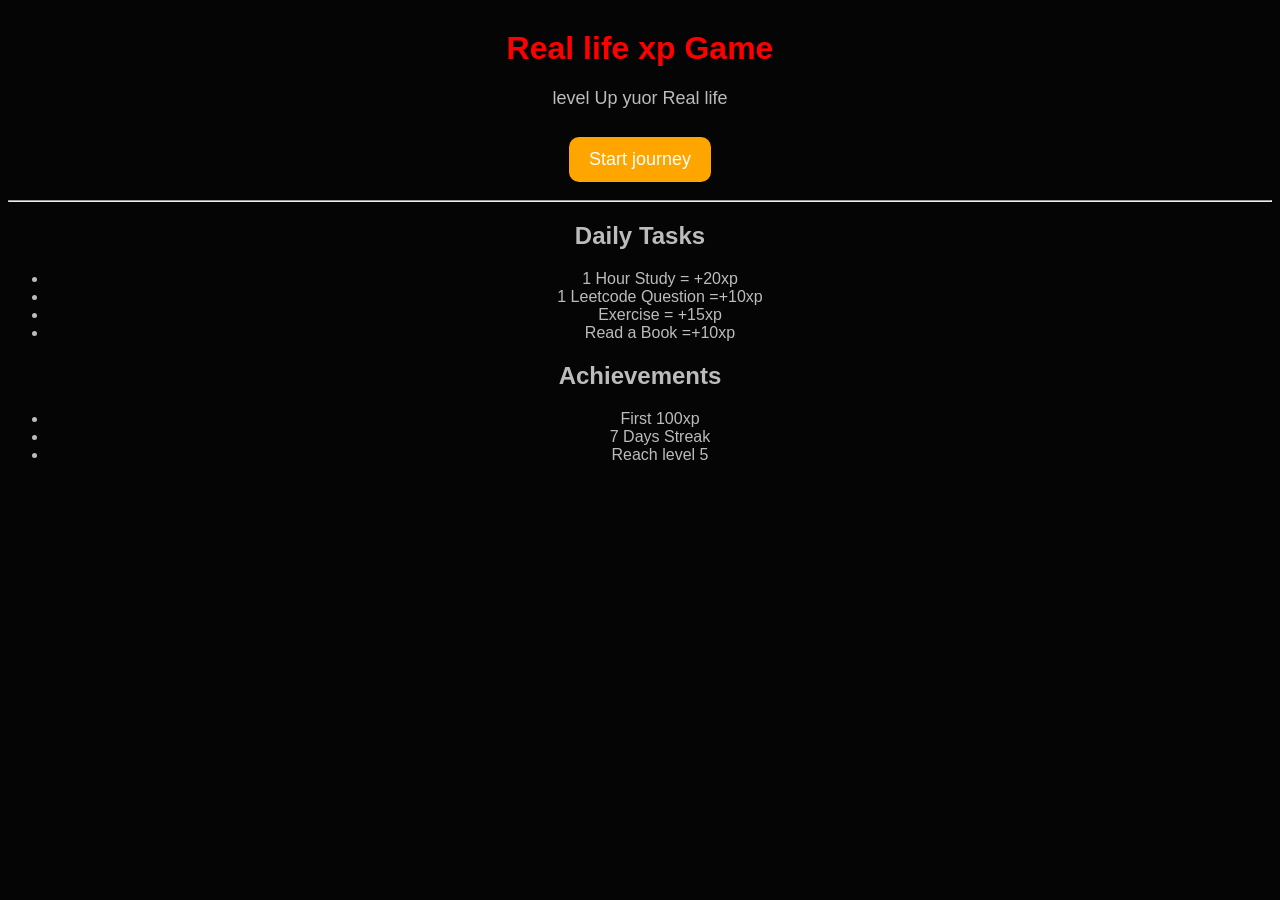
<file: index.html>
<!DOCTYPE html>
<html lang="en">

<head>
    <meta charset="UTF-8">
    <meta name="viewport" content="width=device-width, initial-scale=1.0">
    <title>Real life xp Game</title>
    <link rel="stylesheet" href="style.css">
    <link rel="manifest" href="manifest.json">
</head>

<body>
    <h1>Real life xp Game</h1>
    <p>level Up yuor Real life</p>
    <a href="login.html">
        <button>Start journey</button>
    </a>
    <hr>
    <h2>Daily Tasks</h2>
    <ul>
        <li>1 Hour Study = +20xp</li>
        <li>1 Leetcode Question =+10xp</li>
        <li>Exercise = +15xp</li>
        <li>Read a Book =+10xp</li>
    </ul>
    <h2>Achievements</h2>
    <ul>
        <li>First 100xp</li>
        <li>7 Days Streak</li>
        <li>Reach level 5</li>
    </ul>
    <script src="script.js"></script>
</body>

</html>
</file>
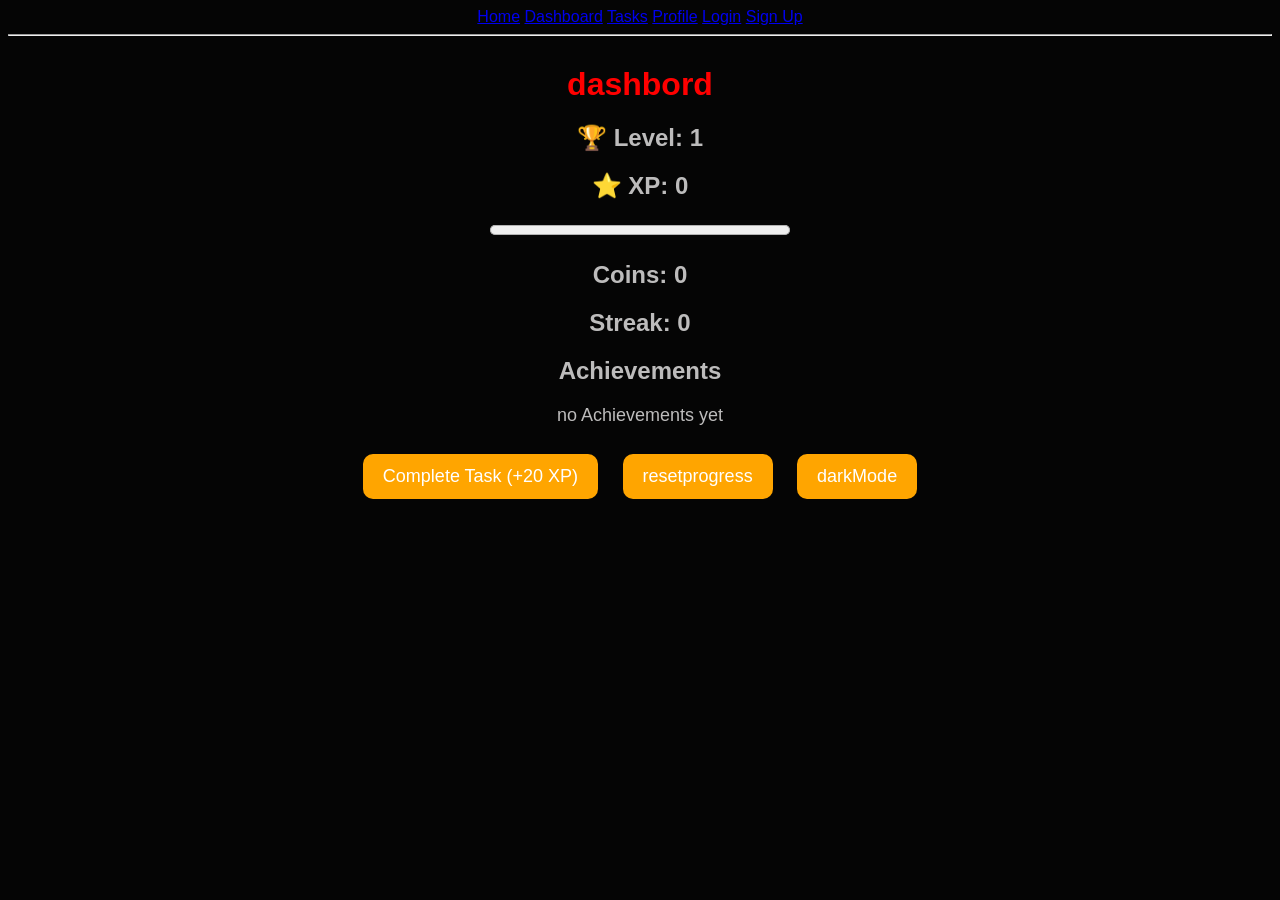
<file: dashbord.html>
<!DOCTYPE html>
<html lang="en">
<head>
    <meta charset="UTF-8">
    <meta name="viewport" content="width=device-width, initial-scale=1.0">
    <title>Document</title>
    <link rel="stylesheet" href="style.css">
</head>
<body>

     <nav>
        <a href="index.html">Home</a>
        <a href="dashboard.html">Dashboard</a>
        <a href="Tasks.html">Tasks</a>
        <a href="profile.html">Profile</a>
        <a href="login.html">Login</a>
        <a href="signup.html">Sign Up</a>
    </nav>

    <hr>
    <h1>dashbord</h1>
    <h2>🏆 Level: <span id="level">1</span></h2>

    <h2>⭐ XP: <span id="xp">100</span></h2>
    <progress id="xpBar"value="0" max="100"></progress>
    <h2>Coins: <span id="coins">0</span></h2>
    <h2>Streak: <span id="streak">0</span></h2>
    <h2>Achievements</h2>   

    <p id="achievement">no Achievements yet</p> 

    <button onclick="addXP()">Complete Task (+20 XP)</button>

    <button onclick="resetGame()">resetprogress</button>

    <button onclick="darkMode()">darkMode</button>

    <script src="script.js"></script>
</body>
</html>
</file>
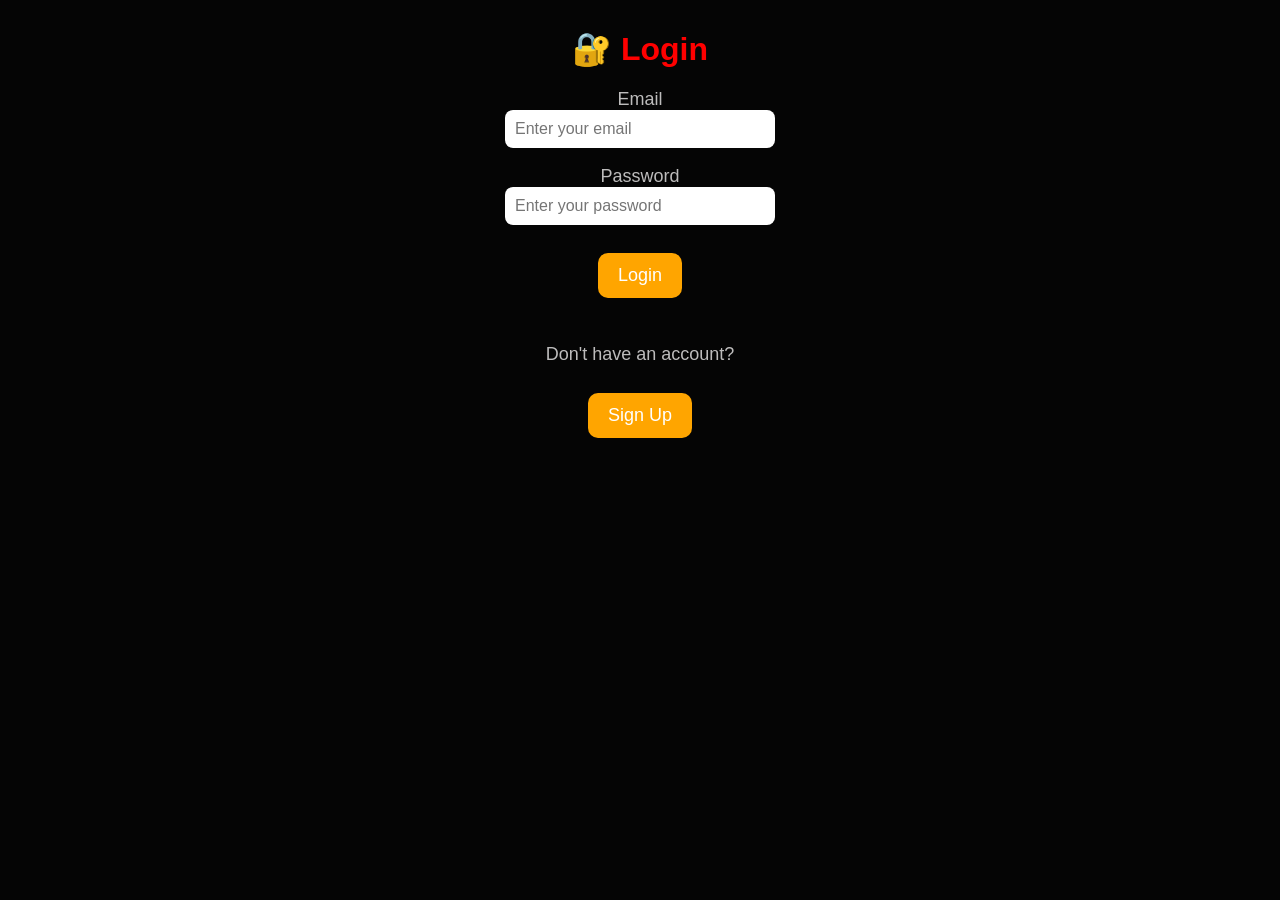
<file: login.html>
<!DOCTYPE html>
<html lang="en">

<head>
    <meta charset="UTF-8">
    <meta name="viewport" content="width=device-width, initial-scale=1.0">
    <title>Login</title>
    <link rel="stylesheet" href="style.css">
</head>

<body>

    <h1>🔐 Login</h1>

    <label>Email</label>
    <br>
    <input type="email" placeholder="Enter your email">

    <br><br>

    <label>Password</label>
    <br>
    <input type="password" placeholder="Enter your password">

    <br><br>

    <button>Login</button>

    <br><br>

    <p>Don't have an account?</p>
    <a href="signup.html">
        <button>Sign Up</button>
    </a>
</body>

</html>
</file>
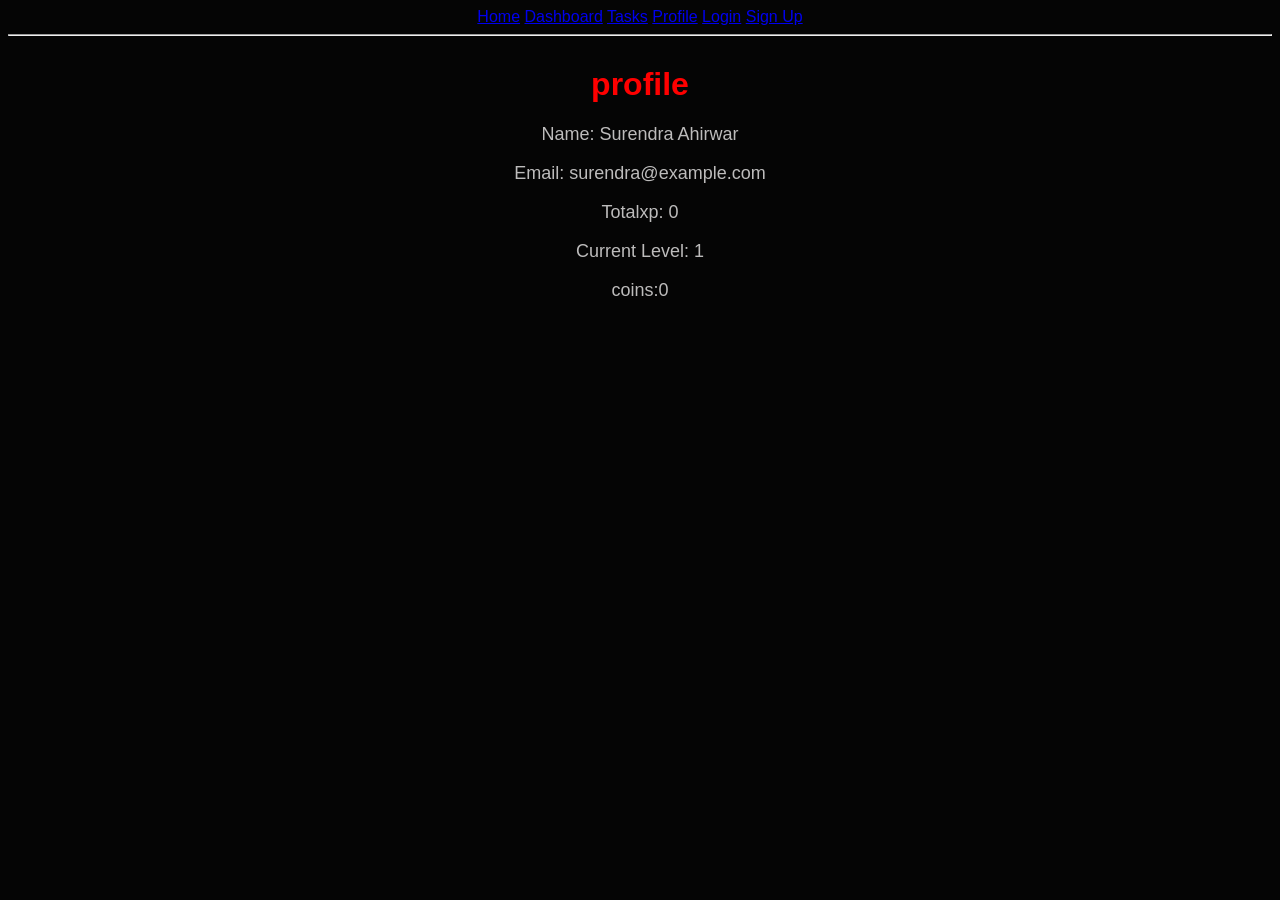
<file: profile.html>
<!DOCTYPE html>
<html lang="en">
<head>
    <nav>
    <a href="index.html">Home</a>
    <a href="dashboard.html">Dashboard</a>
    <a href="tasks.html">Tasks</a>
    <a href="profile.html">Profile</a>
    <a href="login.html">Login</a>
    <a href="signup.html">Sign Up</a>
</nav>

<hr>
    <meta charset="UTF-8">
    <meta name="viewport" content="width=device-width, initial-scale=1.0">
    <title>profile</title>
    <link rel="stylesheet" href="style.css">
</head>
<body>
    <h1>profile</h1>
    <p>Name: Surendra Ahirwar</p>
    <p>Email: surendra@example.com</p>
    <p>Totalxp: 0</p>
    <p>Current Level: 1</p>
    <p>coins:0</p>
</body>
</html>
</file>
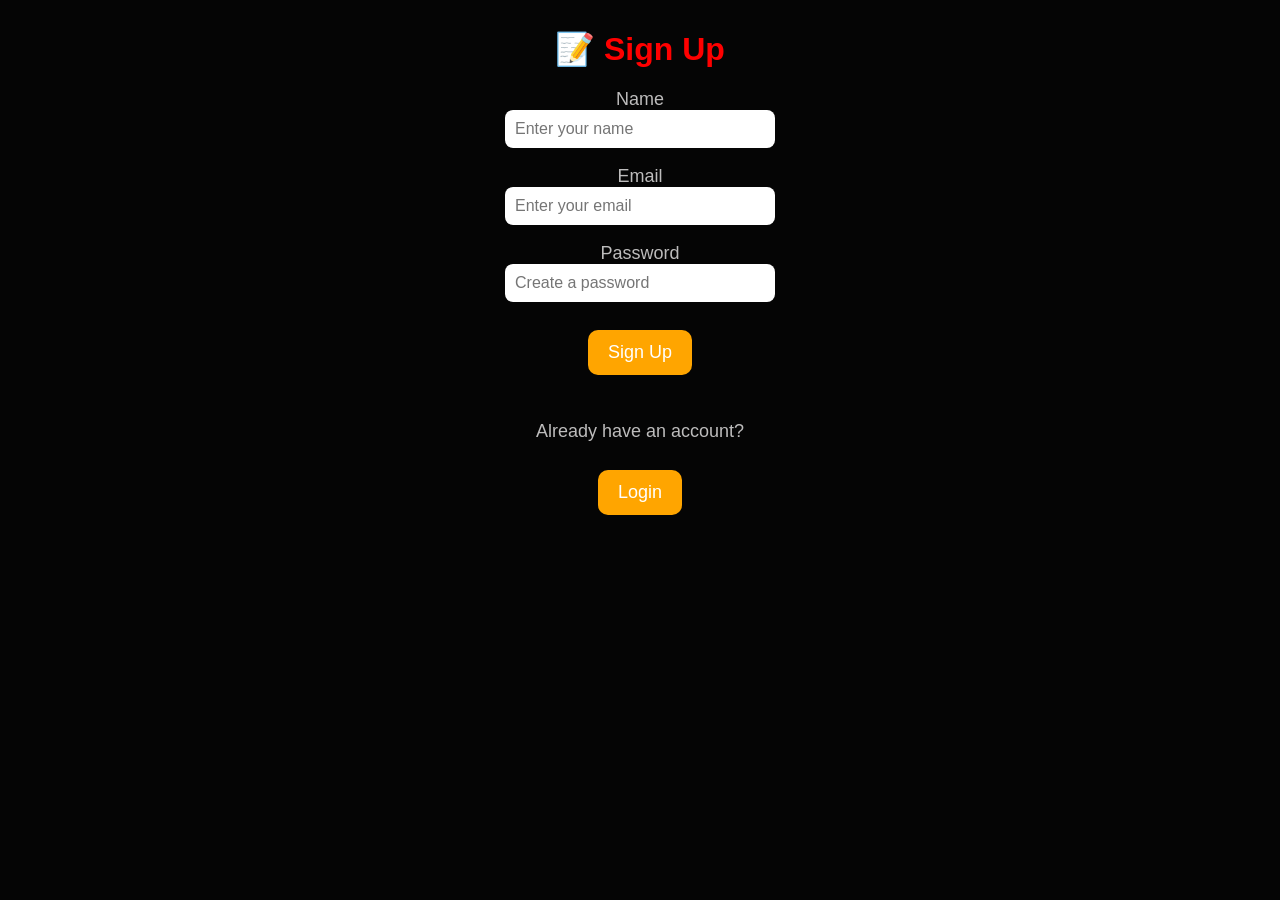
<file: signup.html>
<!DOCTYPE html>
<html lang="en">

<head>
    <meta charset="UTF-8">
    <meta name="viewport" content="width=device-width, initial-scale=1.0">
    <title>Sign Up</title>
    <link rel="stylesheet" href="style.css">
</head>

<body>

    <h1>📝 Sign Up</h1>

    <label>Name</label>
    <br>
    <input type="text" placeholder="Enter your name">

    <br><br>

    <label>Email</label>
    <br>
    <input type="email" placeholder="Enter your email">

    <br><br>

    <label>Password</label>
    <br>
    <input type="password" placeholder="Create a password">

    <br><br>
    <a href="dashbord.html">
        <button>Sign Up</button>
    </a>

    <br><br>

    <p>Already have an account?</p>
    <a href="login.html">
        <button>Login</button>
    </a>

</body>

</html>
</file>
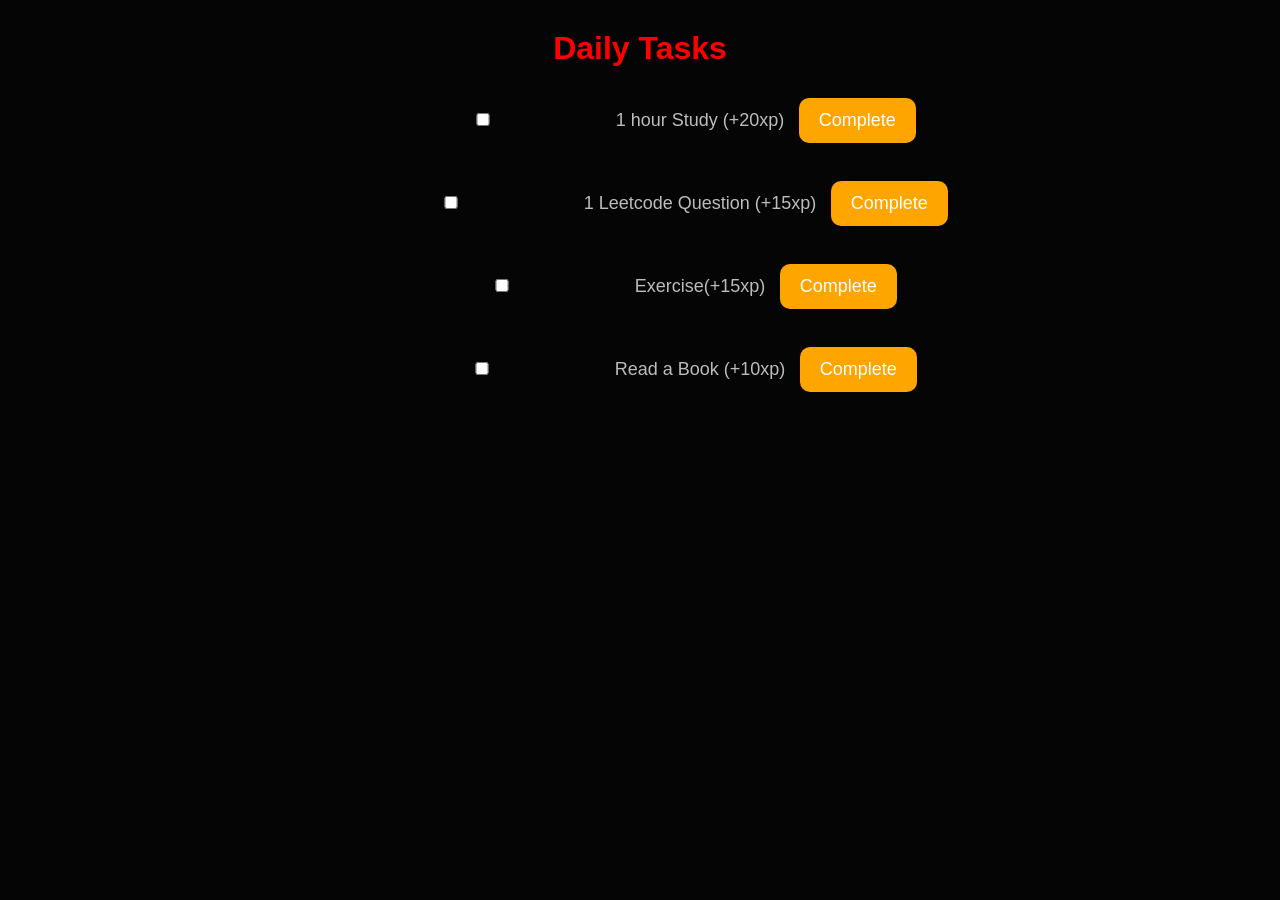
<file: Tasks.html>
<!DOCTYPE html>
<html lang="en">
<head>
    <meta charset="UTF-8">
    <meta name="viewport" content="width=device-width, initial-scale=1.0">
    <title>Tasks</title>
    <link rel="stylesheet" href="style.css">
</head>
<body>

    <h1>Daily Tasks</h1>
    <input type="checkbox">
    <label>1 hour Study (+20xp)</label>
    <button onclick="addXP()">Complete</button>
    <br><br>
    <input type="checkbox">
    <label>1 Leetcode Question (+15xp)</label>
    <button onclick="addXP()">Complete</button>
    <br><br>
    <input type="checkbox">
    <label>Exercise(+15xp)</label>
    <button onclick="addXP()">Complete</button>
    <br><br>
    <input type="checkbox">
    <label>Read a Book (+10xp)</label>
    <button onclick="addXP()">Complete</button>

    <br><br>

    <script src="script.js"></script>

</body>
</html>
</file>
<file: style.css>
body {
    background-color: #050505;
    color: rgb(189, 188, 188);
    font-family: Arial, sans-serif;
    text-align: center;
}

h1 {
    color: rgb(255, 0, 0);
    margin-top: 30px;
}

p {
    font-size: 18px;
}

button {
    background-color: #dc3b3b;
    color: white;
    border: none;
    padding: 12px 20px;
    border-radius: 10px;
    cursor: pointer;
    font-size: 16px;
}

button:hover {
    background-color: #45a049;
}

input {
    width: 250px;
    padding: 10px;
    border-radius: 8px;
    border: none;
    font-size: 16px;
}

label {
    font-size: 18px;
}

.dark {
    background-color: black;
    color: white;
}

.dark {
    background-color: black;
    color: white;
}

button {
    padding: 100;
    margin: 10;
}
progress {
    width: 300px;
    height: 20px;
}

body {
    text-align: center;
    font-family: arial;
}

button {
    padding: 10px;
    margin: 10px;
    border-radius: 10px;
}

progress {
    width: 300px;
    height: 20px;
}

button{
    background-color: orange;
    color: white;
    border: none;
    padding: 12px 20px;
    border-radius: 10px;
    margin: 10px;
    font-size: 18px;
    cursor: pointer;
}

button:hover{
    background-color: darkorange;
}
</file>
